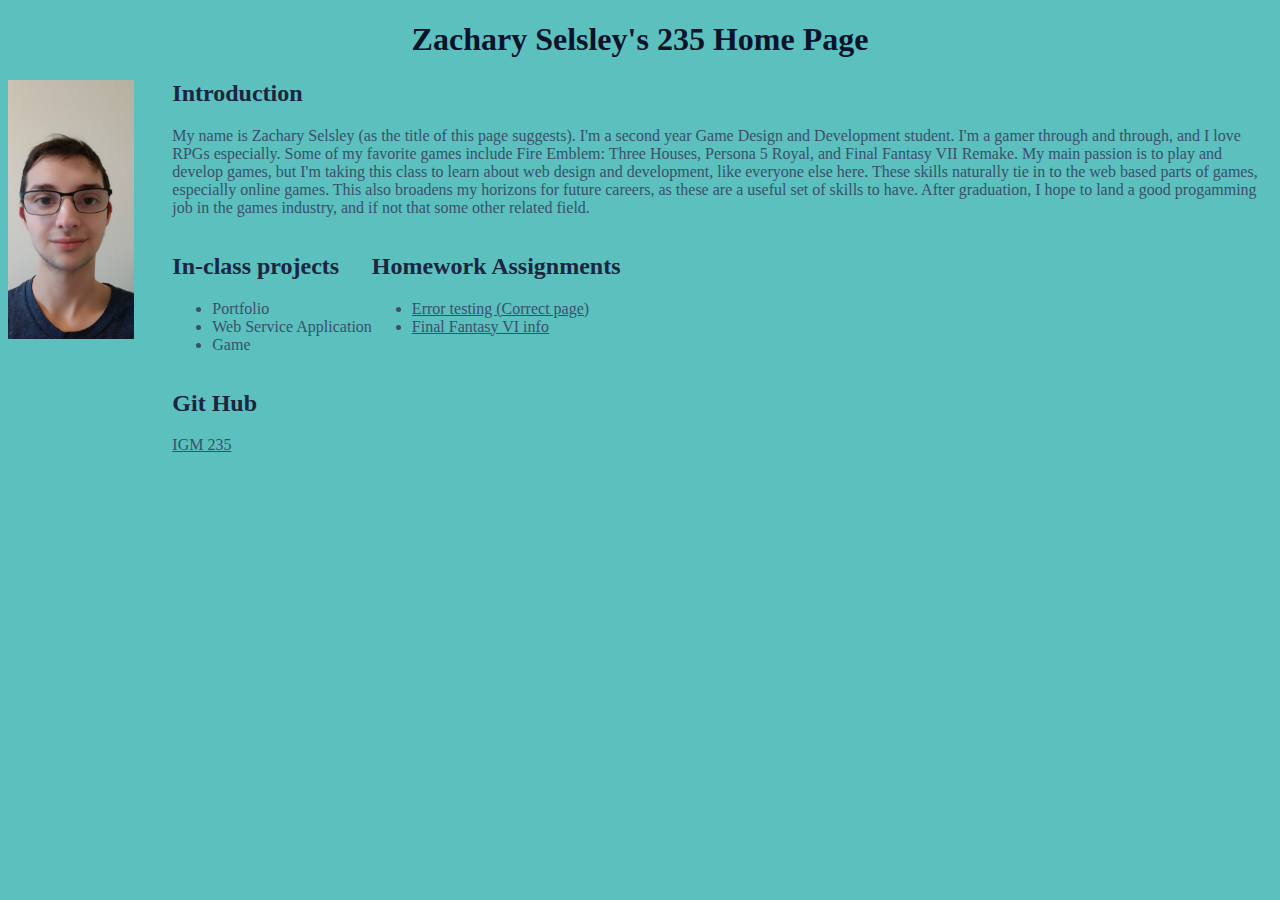
<file: 235 Home Page/index.html>
<!DOCTYPE html>
<html lang="en">

<head>
    <meta charset="UTF-8">
    <meta name="viewport" content="width=device-width, initial-scale=1.0">
    <title>235 Home Page</title>
    <link rel="stylesheet" href="style.css">
</head>

<body>
    <h1>Zachary Selsley's 235 Home Page</h1>

    <img id="selfportriait" src="images/me.jpg" alt="">

    <h2>Introduction</h2>

    <p>My name is Zachary Selsley (as the title of this page suggests). I'm a second year Game Design and Development
        student. I'm a gamer through and through, and I love RPGs especially. Some of my favorite games include Fire
        Emblem: Three Houses, Persona 5 Royal, and Final Fantasy VII Remake. My main passion is to
        play and develop games, but I'm taking this class to learn about web design and development, like everyone else
        here.
        These skills naturally tie in to the web based parts of games, especially online games. This also broadens my
        horizons for future
        careers, as these are a useful set of skills to have. After graduation, I hope to land a good progamming job in
        the
        games industry, and if not that some other related field.</p>

    <!--Flexbox-->
    <div id="container">
        <div class="box1">
            <h2 class="clear">In-class projects</h2>
            <ul class="clear">
                <!--Will add a tags later when these pages exist-->
                <li>Portfolio</li>
                <li>Web Service Application</li>
                <li>Game</li>
            </ul>
        </div>

        <div class="box2">
            <h2>Homework Assignments</h2>
            <ul>
                <li><a href="https://people.rit.edu/zds8702/235/error/noterror.html" target="_blank">Error testing (Correct page)</a></li>
                <li><a href="https://people.rit.edu/zds8702/235/ffvi/index.html" target="_blank">Final Fantasy VI info</a></li>
            </ul>
        </div>

        <div class="box3">
            <h2>Git Hub</h2>
            <a href="https://github.com/Tanuki3017/IGME-235" target="_blank">IGM 235</a>
        </div>
    </div>

</body>

</html>
</file>
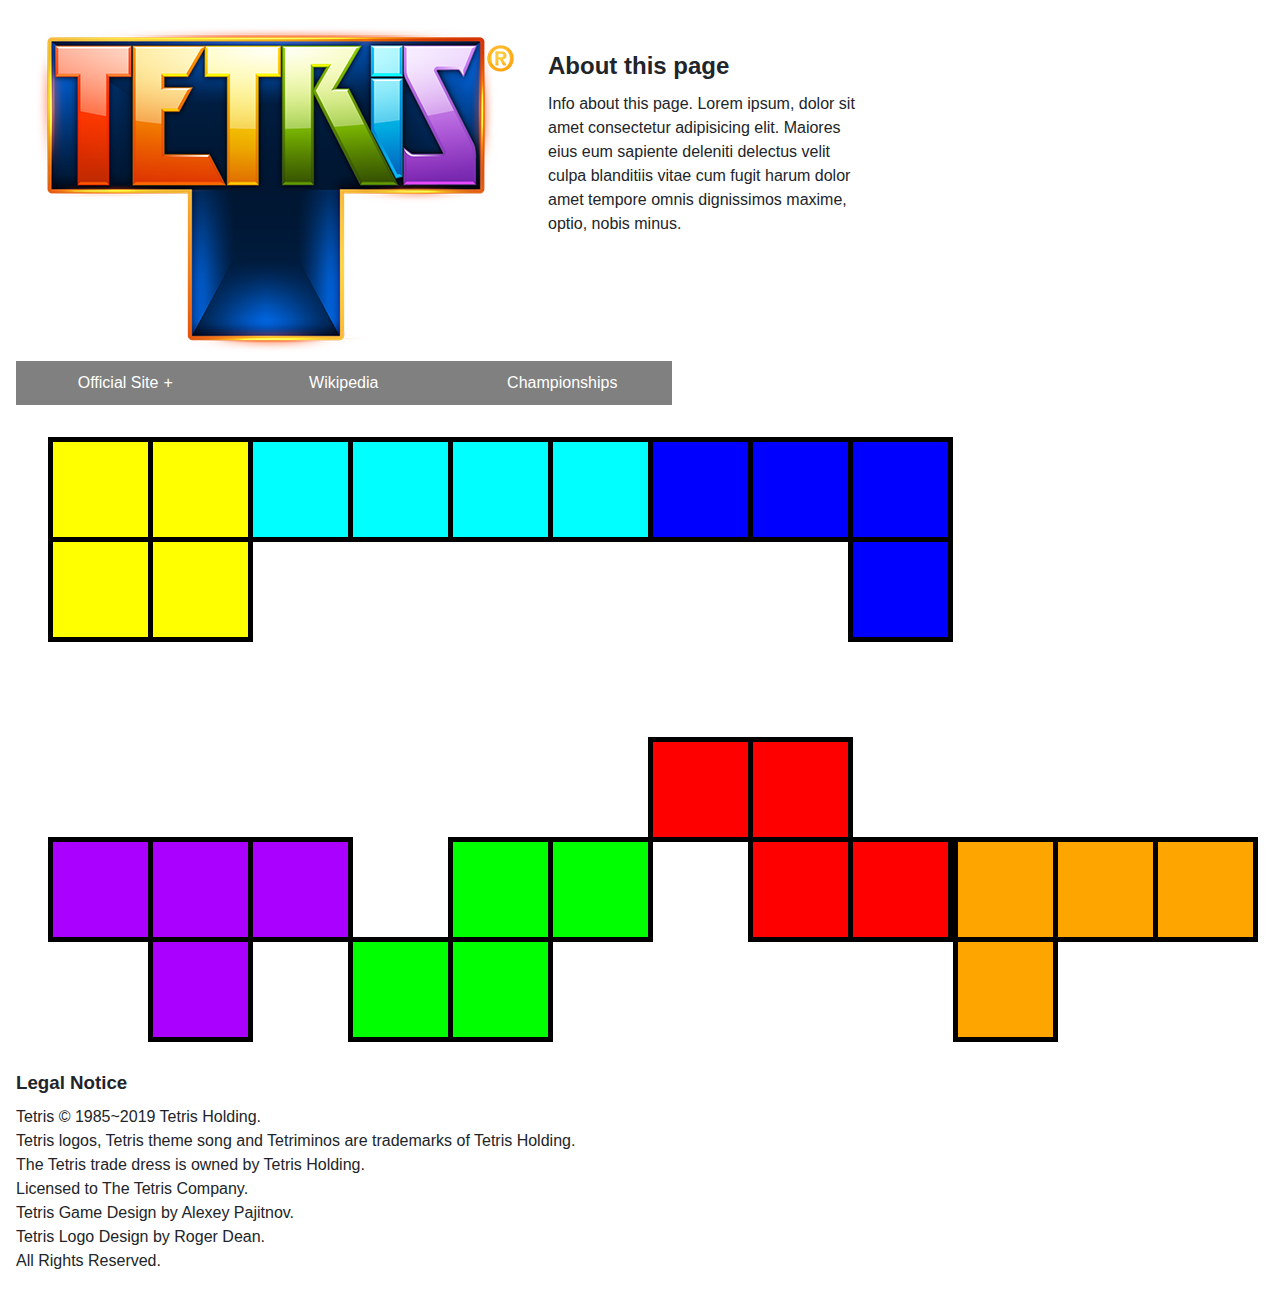
<file: tetris-grid-start-files/tetris-grid.html>
<!DOCTYPE html>

<!-- You'll make changes to this file and to
    css/gridstyles.css this time. No others.  -->

<html lang="en">

<head>
    <meta charset="UTF-8">
    <meta name="viewport" content="width=device-width, initial-scale=1.0">
    <meta http-equiv="X-UA-Compatible" content="ie=edge">
    <title>Tetris Grid</title>
    <!-- <link rel="stylesheet" href="css/reset.css"> -->
    <!-- <link rel="stylesheet" href="css/normalize.css"> -->
    <link rel="stylesheet" href="css/bootstrap-reboot.css">
    <link rel="stylesheet" href="css/gridstyles.css">
</head>

<body>
    <div id="wrapper">
        <h1 class="game">Tetris</h1>
        <section id="introduction">
            <h2>About this page</h2>
            <p>Info about this page. Lorem ipsum, dolor sit amet consectetur adipisicing elit. Maiores eius eum sapiente deleniti delectus velit culpa blanditiis vitae cum fugit harum dolor amet tempore omnis dignissimos maxime, optio, nobis minus.</p>
        </section>
        <ul class="menu">
            <li class="submenu"><a href="http://tetris.com">Official Site</a><ul class="menu">
                <li><a href="http://www.google.com/" target="_blank">Link 1</a></li>
                <li><a href="http://www.google.com/" target="_blank">Link 2</a></li>
                <li><a href="http://www.google.com/" target="_blank">Link 3</a></li>
            </ul></li>
            <li><a href="https://en.wikipedia.org/wiki/Tetris">Wikipedia</a></li>
            <li><a href="https://thectwc.com">Championships</a></li>
        </ul>

        <section id="tetgrid">
            <div class="tet" id="i">
                <img src="images/Tetris_I.svg" alt="I-Block">
            </div>
            <div class="tet" id="j">
                <img src="images/Tetris_J.svg" alt="J-Block">
            </div>
            <div class="tet" id="l">
                <img src="images/Tetris_L.svg" alt="L-Block">
            </div>
            <div class="tet" id="o">
                <img src="images/Tetris_O.svg" alt="O-Block">
            </div>
            <div class="tet" id="s">
                <img src="images/Tetris_S.svg" alt="S-Block">
            </div>
            <div class="tet" id="t">
                <img src="images/Tetris_T.svg" alt="T-Block">
            </div>
            <div class="tet" id="z">
                <img src="images/Tetris_Z.svg" alt="Z-Block">
            </div>
        </section>
        <footer>
            <h3>Legal Notice</h3>
            Tetris © 1985~2019 Tetris Holding.<br>
            Tetris logos, Tetris theme song and Tetriminos are trademarks of Tetris Holding.<br>
            The Tetris trade dress is owned by Tetris Holding.<br>
            Licensed to The Tetris Company.<br>
            Tetris Game Design by Alexey Pajitnov.<br>
            Tetris Logo Design by Roger Dean.<br>
            All Rights Reserved.<br>
        </footer>
    </div>
</body>

</html>
</file>
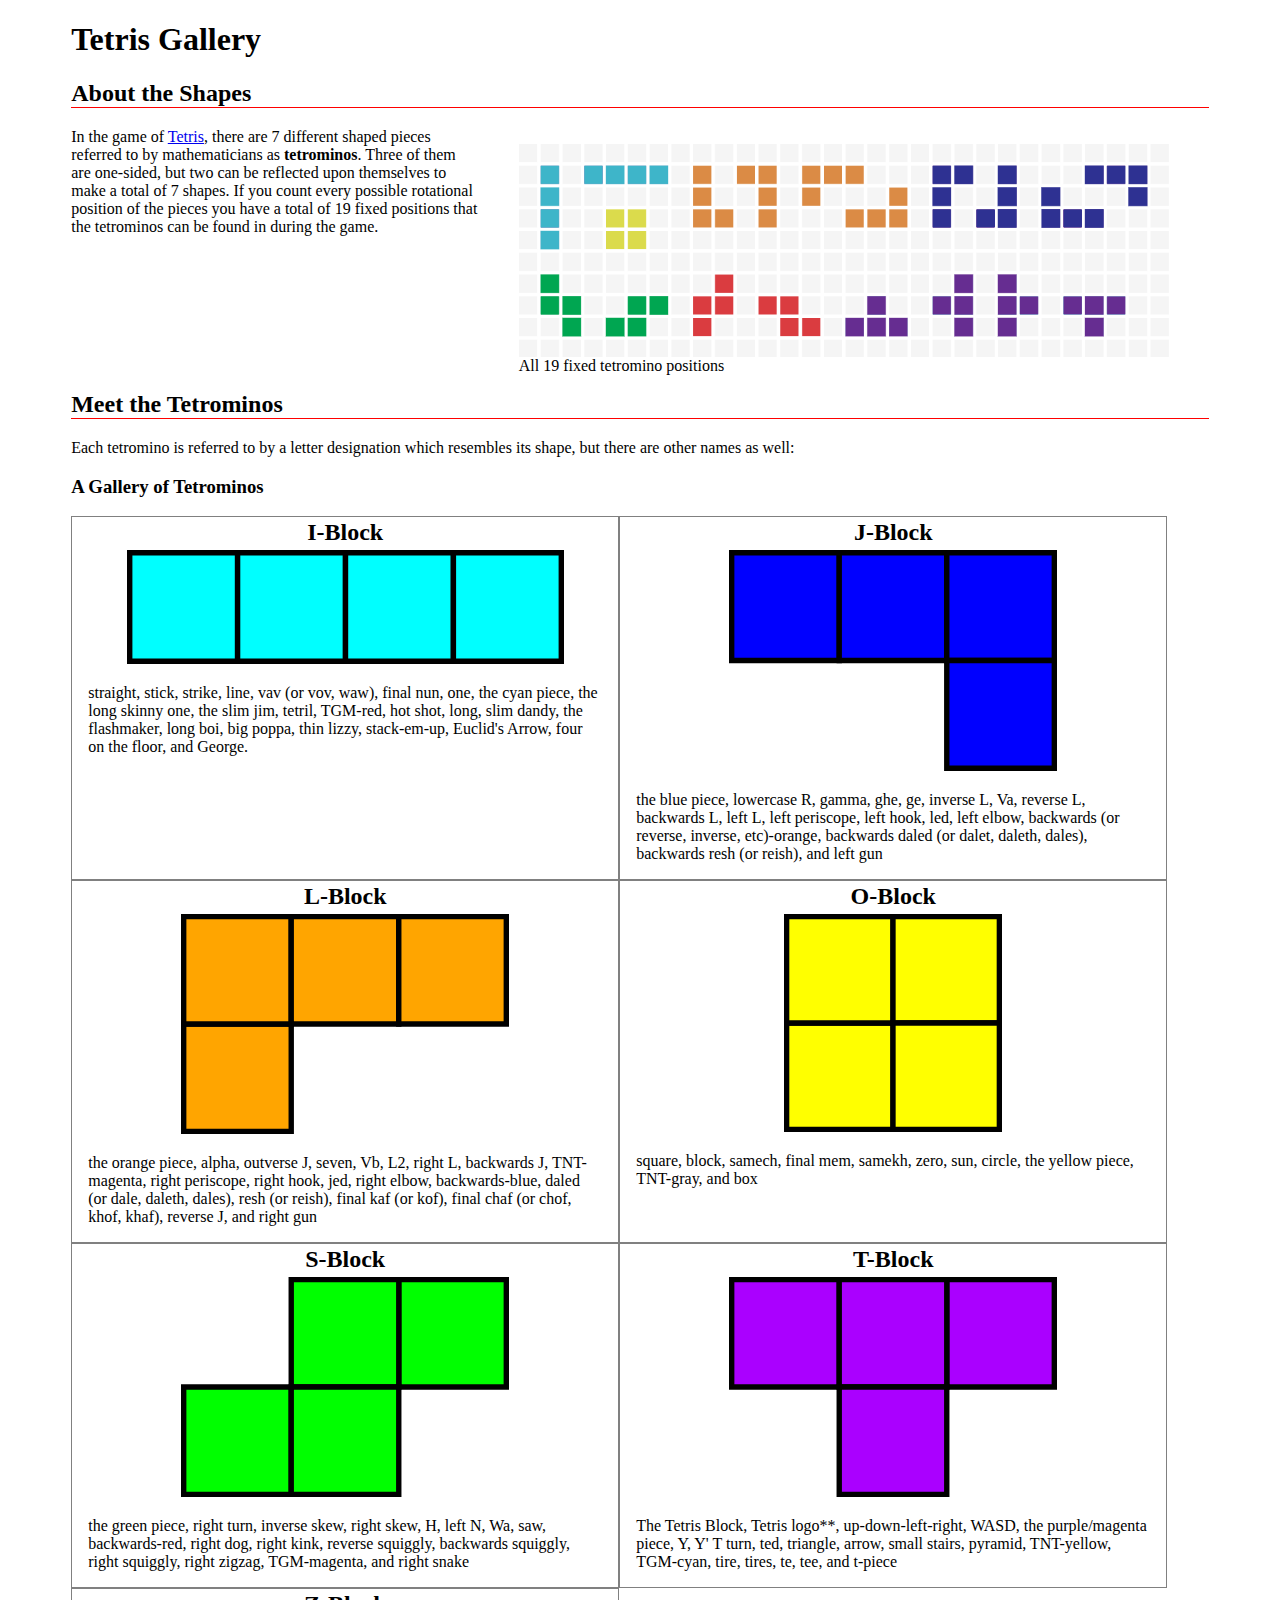
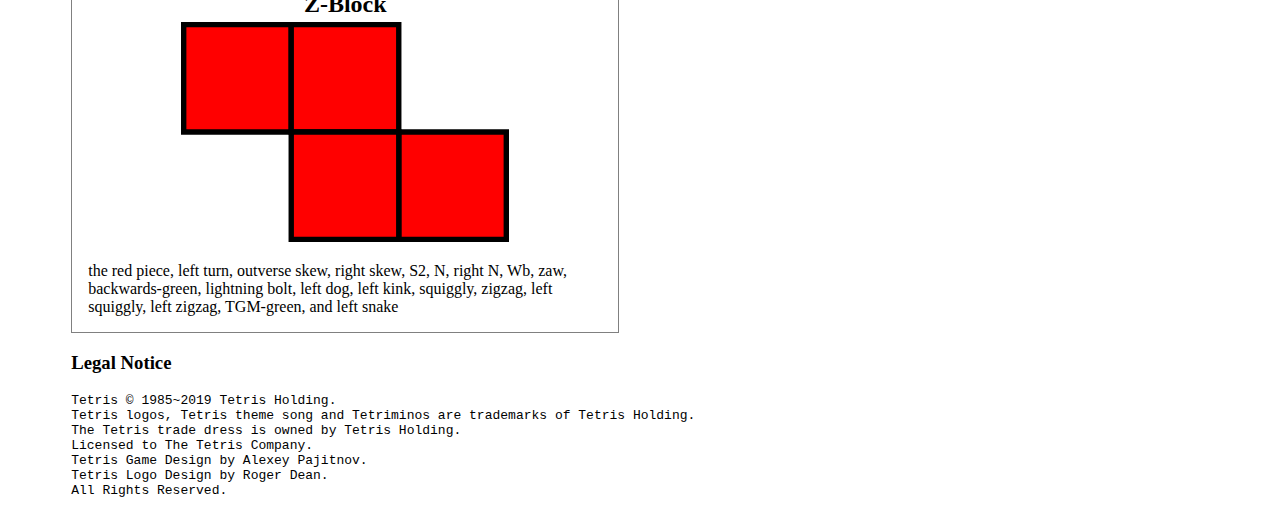
<file: tetris/tetris.html>
<!DOCTYPE html>

<!-- Make no changes to this file. -->

<html lang="en">

<head>
    <meta charset="UTF-8">
    <meta name="viewport" content="width=device-width, initial-scale=1.0">
    <meta http-equiv="X-UA-Compatible" content="ie=edge">
    <title>Tetris Gallery</title>
    <link rel="stylesheet" href="css/styles.css">
</head>

<body>
    <header>
        <h1>Tetris Gallery</h1>
    </header>
    <main>
        <h2>About the Shapes</h2>
        <figure><img src="images/all19.png" alt="Diagram of all 19 fixed tetromino positions">
            <figcaption>All 19 fixed tetromino positions</figcaption>
        </figure>
        <p>In the game of <a href="https://tetris.com/">Tetris</a>, there are 7 different shaped pieces referred to by
            mathematicians as <b>tetrominos</b>. Three of them
            are one-sided, but two can be reflected upon themselves to make a total of 7 shapes. If you count every
            possible
            rotational position of the pieces you have a total of 19 fixed positions that the tetrominos can be found in
            during the game.</p>

        <h2>Meet the Tetrominos</h2>
        <p>Each tetromino is referred to by a letter designation which resembles its shape, but there are other names as
            well:</p>
        <h3>A Gallery of Tetrominos</h3>
        <section id="tetlist">    
            <div class="tet long">
                <span class="name">I-Block</span><img src="images/Tetris_I.svg" alt="I-Block">
                <div class="aliases">straight, stick, strike, line, vav (or vov, waw), final nun, one, the cyan piece,
                    the long skinny one, the slim jim, tetril, TGM-red, hot shot, long, slim dandy, the flashmaker, long
                    boi, big poppa, thin lizzy, stack-em-up, Euclid's Arrow, four on the floor, and George.</div>
            </div>
            <div class="tet">
                <span class="name">J-Block</span><img src="images/Tetris_J.svg" alt="J-Block">
                <div class="aliases">the blue piece, lowercase R, gamma, ghe, ge, inverse L, Va, reverse L, backwards L,
                    left L, left periscope, left hook, led, left elbow, backwards (or reverse, inverse, etc)-orange,
                    backwards daled (or dalet, daleth, dales), backwards resh (or reish), and left gun</div>
            </div>
            <div class="tet">
                <span class="name">L-Block</span><img src="images/Tetris_L.svg" alt="L-Block">
                <div class="aliases">the orange piece, alpha, outverse J, seven, Vb, L2, right L, backwards J,
                    TNT-magenta, right periscope, right hook, jed, right elbow, backwards-blue, daled (or dale, daleth,
                    dales), resh (or reish), final kaf (or kof), final chaf (or chof, khof, khaf), reverse J, and right
                    gun</div>
            </div>
            <div class="tet square">
                <span class="name">O-Block</span><img src="images/Tetris_O.svg" alt="O-Block">
                <div class="aliases">square, block, samech, final mem, samekh, zero, sun, circle, the yellow piece,
                    TNT-gray, and box</div>
            </div>
            <div class="tet">
                <span class="name">S-Block</span><img src="images/Tetris_S.svg" alt="S-Block">
                <div class="aliases">the green piece, right turn, inverse skew, right skew, H, left N, Wa, saw,
                    backwards-red, right dog, right kink, reverse squiggly, backwards squiggly, right squiggly, right
                    zigzag, TGM-magenta, and right snake</div>
            </div>
            <div class="tet">
                <span class="name">T-Block</span><img src="images/Tetris_T.svg" alt="T-Block">
                <div class="aliases">The Tetris Block, Tetris logo**, up-down-left-right, WASD, the purple/magenta
                    piece, Y, Y' T turn, ted, triangle, arrow, small stairs, pyramid, TNT-yellow, TGM-cyan, tire, tires,
                    te, tee, and t-piece</div>
            </div>
            <div class="tet">
                <span class="name">Z-Block</span><img src="images/Tetris_Z.svg" alt="Z-Block">
                <div class="aliases">the red piece, left turn, outverse skew, right skew, S2, N, right N, Wb, zaw,
                    backwards-green, lightning bolt, left dog, left kink, squiggly, zigzag, left squiggly, left zigzag,
                    TGM-green, and left snake</div>
            </div>
        </section>
    </main>
    <footer>
        <h3>Legal Notice</h3>
        <pre>Tetris © 1985~2019 Tetris Holding.
Tetris logos, Tetris theme song and Tetriminos are trademarks of Tetris Holding.
The Tetris trade dress is owned by Tetris Holding.
Licensed to The Tetris Company.
Tetris Game Design by Alexey Pajitnov.
Tetris Logo Design by Roger Dean.
All Rights Reserved.</pre>
    </footer>
</body>

</html>
</file>
<file: 235 Home Page/style.css>
*{
    background-color:  #5BC0BE;
    color: #3A506B;
    font-family: "Palatino Linotype", "Book Antiqua", Palatino, serif;
}

#selfportriait{
    width: 10%;
    height: 10%;
    float: left;
    padding-right: 3%;
}

h1{
    color: #0B132B;
    font-weight: bold;
    text-align: center;
}

h2{
    color: #1C2541;
    font-weight: bold;
}

.clear{
    clear: both;
}

a:link{
    color: #3A506B;
}

a:visited{
    color: white;
}

a:hover{
    color: black;
}

a:active{
    color: blue;
}



#container{
    display: flex;
    align-self: stretch;
    justify-content: space-between;
    flex-wrap: wrap;
}

.box3{
    flex-basis: 75%;
}

.box2{
    margin-right: auto;
}
</file>
<file: tetris-grid-start-files/css/gridstyles.css>
/* It starts completely empty. I wish you luck. */
body{
    margin: 1rem;
}

/*Grid*/
#wrapper{
    display: grid;
    grid-template-areas: 
    "logo"
    "menu"
    "intro"
    "playground"
    "footer";
}

@media screen and (min-width: 850px){
    #wrapper{
            /*When the screen is wide enough*/
            grid-template-areas:
            "logo       intro"
            "menu       menu"
            "playground playground"
            "footer     footer";
    
            grid-template-columns: 500px repeat(2, 1fr);
            grid-template-rows: 345px repeat(2, auto);
    }
}

h1.game { 
    grid-area: logo; 
}

ul.menu { 
    grid-area: menu; 
}

#introduction { 
    grid-area: intro; 
}

#tetgrid {
     grid-area: playground; 
    }

footer { 
    grid-area: footer; 
}

.game{
    width: 500;
    height: 345;
    background: url(../images/tetris-logo.png) no-repeat;
    text-indent: -9999px;
}

section{
    margin: 2rem;
}

ul.menu {
    list-style: none;
    margin: 0;
    padding: 0;
    display: flex;
}

.menu a {
    display: block;
    background: gray;
    padding: 10px;
    color: white;
    text-decoration: none;
    transition: transform 0.1s ease-in, background-color 0.5s linear;
}

.menu li {
    width: 25%;
    text-align: center;
}

.menu a:hover {
	background: red;
    color: yellow;
    transform:scale(1.1);
}

@media (max-width: 550px) {
	.menu li {
		width: 100%;
	}
}

ul.menu ul li {
    width:100%;
}
ul.menu ul {
    display:none;
}
ul.menu li:hover ul {
    display:flex;
}

.menu .submenu li>a {
    background:red;
    color:yellow;
}
.menu .submenu>a:after {
    content: "+";
    padding-left:5px;
}

#tetgrid {
    display: grid;
    grid-template-columns: repeat(6, 100px);
    grid-template-rows: repeat(6, 100px);
}

#o {
    grid-column: 1/3;
    grid-row: 1/span 2;
}

#i {
    grid-column: 3/-1;
    grid-row: span 1;
}

#z {
    grid-column: 7;
    grid-row: 4;
}

#t{
    grid-column: 1;
    grid-row: 5;
}

#j{
    grid-column: 7;
}

#s{
    grid-column: 4;
    grid-row: 5;
}

#l{
    grid-column: 8;
    grid-row: 5;
}

img {
    transition-property: transform;
    transition-duration: 2s;
}

img:hover {
    transform: rotate(-90deg);
}
</file>
<file: tetris/css/styles.css>
h2{
    border-bottom: thin solid red;
    clear: right;
}

/* Floating the first image*/
figure img{
     float: right;
     width: 100%;
     max-width: 650px;
     margin-left: auto;
     margin-right: auto;
     overflow: hidden;
}

figure{
    float: right;
}

.tet{
    float: left;
    width: 48%;
    border: 1px solid gray;
    flex: 0 1 450;
    text-align: center;
}

.tet img{
    width: 60%;
}

.long img{
    width: 80%;
}

.square img{
    width: 40%;
}

header, main, footer{
    width: 90%;
    margin-left: auto;
    margin-right: auto;
}

#tetlist{
    display: flex;
    flex-flow: wrap;
}

.tet span{
    display: block;
    margin: 2px auto 4px auto;
    font-size: 1.5rem;
    font-weight: bold;
}

.aliases{
    text-align: left;
    padding: 1em;
}
</file>
